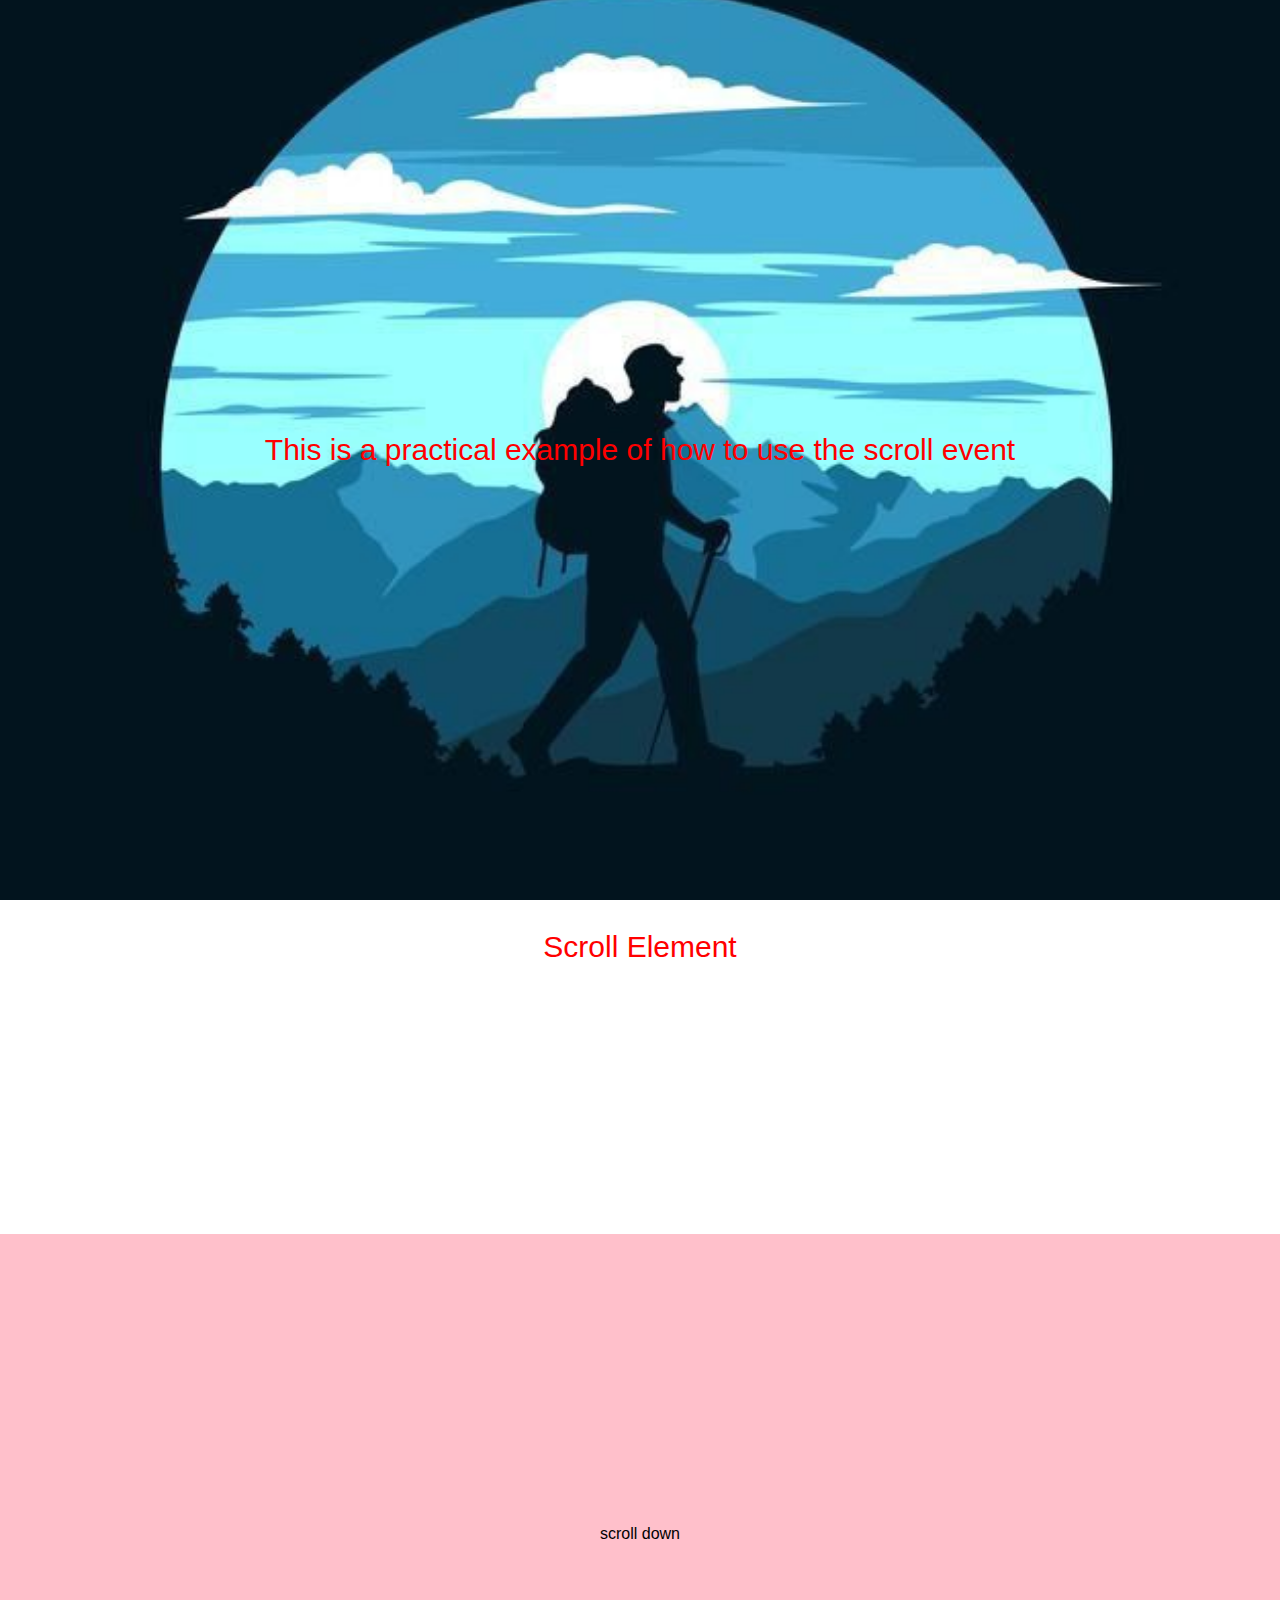
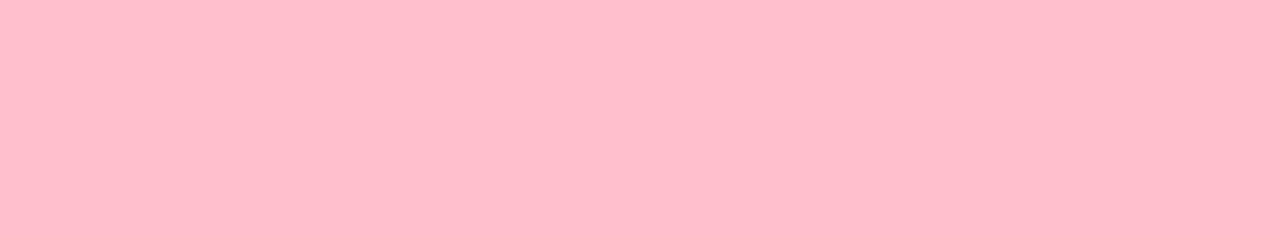
<file: Scroll Event/scroll.html>
<!DOCTYPE html>
<html>
<head>
	<title>Javascript Scroll Event</title>
	<link rel="stylesheet" type="text/css" href="style.css">
</head>
<body>
  <div class="intro">
  	<h1>This is a practical example of how to use the scroll event</h1>
  </div>
  <div class="container">
  	<h1> Scroll Element</h1>
  	<div class="row">
  		<div class="col">
  			<p>I am crazy about hats these days. Some text about this blog entry. Fashion fashion and mauris neque quam, fermentum ut nisl vitae, convallis maximus nisl. </p>
  		</div>
  		<div class="col">
  			<p>I am crazy about hats these days. Some text about this blog entry. Fashion fashion and mauris neque quam, fermentum ut nisl vitae, convallis maximus nisl. Sed mattis nunc id lorem euismod placerat. Vivamus porttitor magna enim, ac accumsan tortor cursus at. Phasellus gravida diam non fringilla.</p>
  		</div>
  	</div>
  </div>
  <div class="outro">
  	scroll down
  </div>



  <script src="script.js"></script>
</body>
</html>
</file>
<file: Scroll Event/style.css>
*{
	margin: 0;
	padding: 0;
	box-sizing: border-box;
	font-family: sans-serif;
	font-weight: 400;
}

h1{
	font-size: 30px;
	color: red;
	text-align: center;
}
.intro{
	width: 100%;
	height: 100vh;
	background-image: url(image/back.jpg);
	background-size: cover;
	background-position: center;
	display: flex;
	justify-content: center;
	align-items: center;
}
.container{
	margin: 30px 10%;
}
.row{
	width: 90%;
	padding: 30px;
	margin-top: 20px;
	margin-bottom: 30px;
	display: flex;
	justify-content: space-between;
	align-items: center;
	opacity: 0;
	transform: scale(0.1);
	transition: all 1s ease-in-out;
}
.active{
	opacity: 1;
	transform: scale(1);
}
.row .col{
	flex-basis: 45%;
}
.col p{
	display: inline-flex;
	font-size: 15px;
	line-height: 20px;
	margin:20px 0;

}
.outro{
	width: 100%;
	height: 600px;
	background-color: pink;
	text-align: center;
	justify-content: center;
	display: flex;
	align-items: center;
}
</file>
